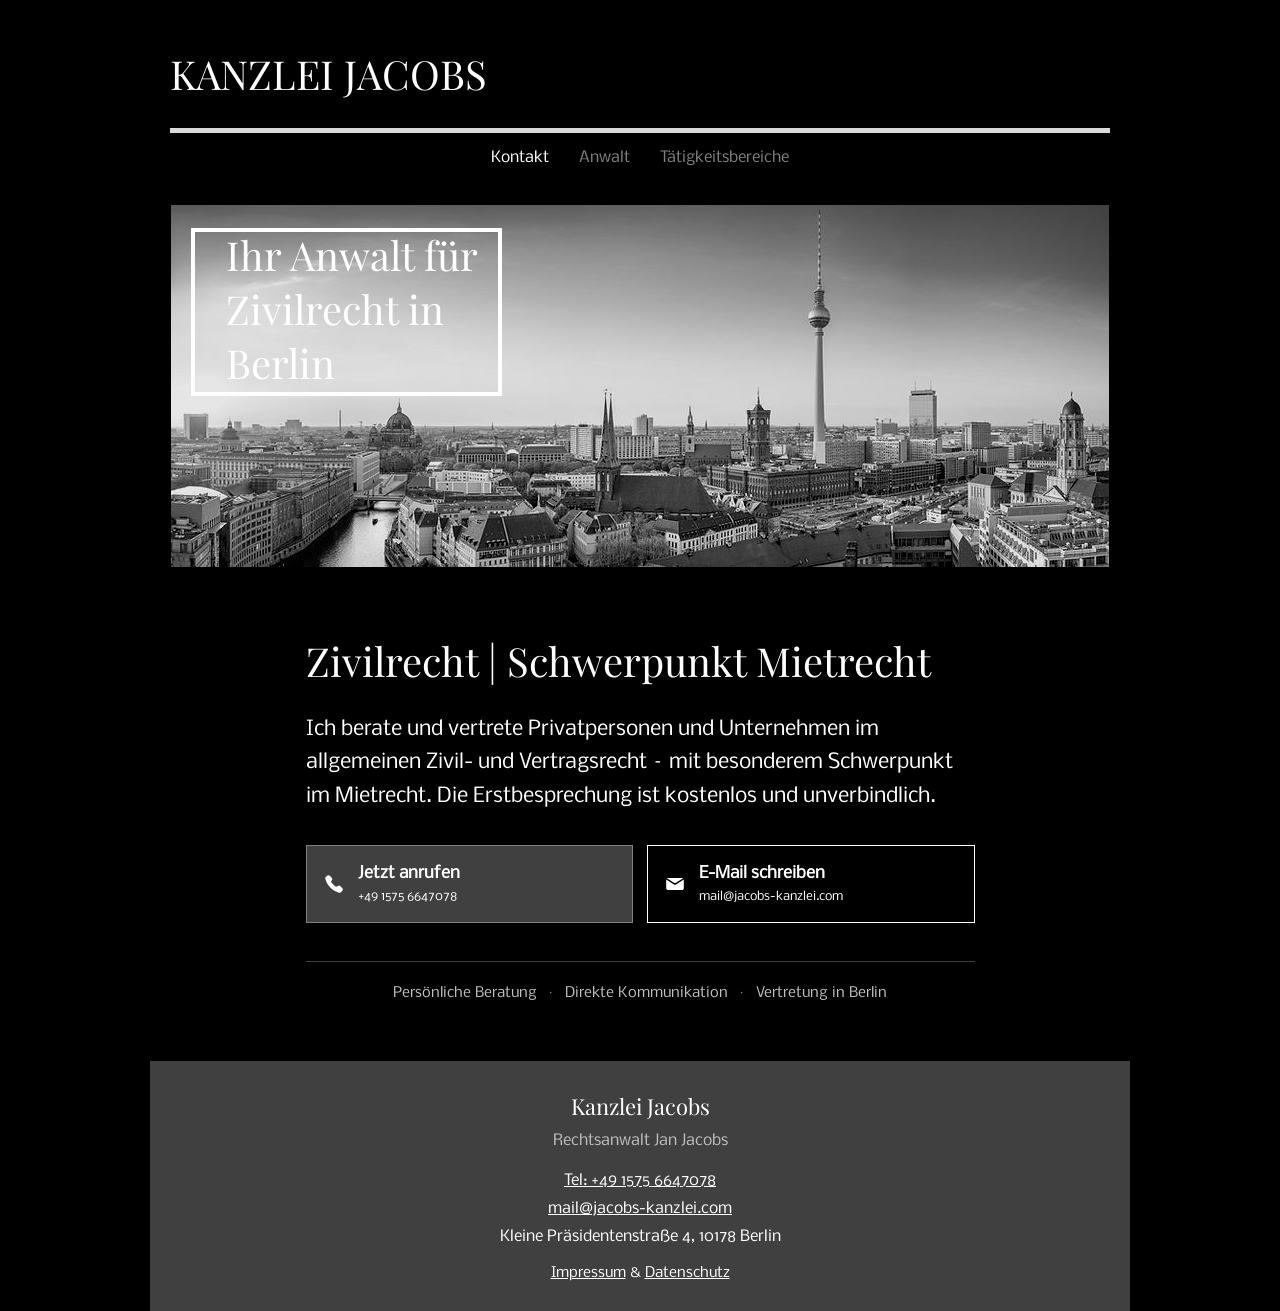
<file: index.html>
<!doctype html>
<html lang="de">
  <head>
    <meta charset="utf-8" />
    <meta name="viewport" content="width=device-width, initial-scale=1" />
    <title>Rechtsanwaltskanzlei Jan Jacobs</title>
    <meta name="description" content="Rechtsanwalt Jan Jacobs in Berlin: Beratung und Vertretung im Zivilrecht, Vertragsrecht und Mietrecht. Persönliche Kontaktaufnahme per Telefon oder E-Mail." />
    <meta name="theme-color" content="#000000" />
    <link rel="canonical" href="https://www.jacobs-kanzlei.com/" />
    <link rel="icon" href="./assets/favicon.svg" type="image/svg+xml" />
    <link rel="stylesheet" href="./styles.css" />
  </head>
  <body>
    <a class="skip-link" href="#inhalt">Zum Inhalt</a>

    <header class="site-header">
      <div class="header-inner">
        <a class="wordmark" href="./">Kanzlei Jacobs</a>
        <hr class="header-rule" />
        <nav class="site-nav" aria-label="Hauptnavigation">
          <a class="is-active" href="./">Kontakt</a>
          <a href="./anwalt/">Anwalt</a>
          <a href="./taetigkeitsbereiche/">Tätigkeitsbereiche</a>
        </nav>
      </div>
    </header>

    <main id="inhalt" class="original-home">
      <section class="original-hero" aria-labelledby="hero-title">
        <img class="original-hero__image" src="./assets/berlin-original.jpg" alt="Rechtsanwalt in Berlin" width="938" height="362" />
        <div class="original-hero__frame" aria-hidden="true"></div>
        <h1 id="hero-title"><span>Ihr Anwalt für</span><span>Zivilrecht in</span><span>Berlin</span></h1>
      </section>

      <section class="original-contact">
        <h2><a href="./taetigkeitsbereiche/">Zivilrecht | Schwerpunkt Mietrecht</a></h2>
        <p class="original-contact__intro">Ich berate und vertrete Privatpersonen und Unternehmen im allgemeinen Zivil- und Vertragsrecht – mit besonderem Schwerpunkt im Mietrecht. Die Erstbesprechung ist kostenlos und unverbindlich.</p>
        <div class="contact-actions">
          <a class="contact-action contact-action--primary" href="tel:+4915756647078">
            <svg viewBox="0 0 200 200" aria-hidden="true"><path d="M174.754 137.015l-16.878-17.024c-7.055-7.116-18.563-7.186-25.705-.156l-.283.278-.803.794c-5.874 5.808-15.363 5.761-21.178-.105L78.719 89.344c-5.798-5.849-5.75-15.271.108-21.061l.001.001.283-.279c7.142-7.03 7.211-18.499.156-25.615L62.404 25.383c-7.061-7.122-18.581-7.185-25.72-.14l-.001-.001-11.238 11.11c-4.496 4.445-6.458 10.916-4.936 17.042 14.422 58.077 66.325 112.081 124.426 126.073 6.239 1.503 12.817-.21 17.377-4.711l12.003-11.848.284-.279c7.14-7.03 7.21-18.498.155-25.614z" /></svg>
            <span><strong>Jetzt anrufen</strong><small>+49 1575 6647078</small></span>
          </a>
          <a class="contact-action" href="mailto:mail@jacobs-kanzlei.com">
            <svg viewBox="0 0 200 200" aria-hidden="true"><path d="M109.336 104.331a17.481 17.481 0 0 1-18.671 0L20.222 59.784H20v78.442c0 9.54 7.784 17.273 17.386 17.273h125.228c9.602 0 17.386-7.733 17.386-17.273V59.784h-.222l-70.442 44.547z" /><path d="M22.578 44.5l.215.125 68.173 43.111a16.917 16.917 0 0 0 18.069 0l68.173-43.111.215-.125H22.578z" /></svg>
            <span><strong>E-Mail schreiben</strong><small>mail@jacobs-kanzlei.com</small></span>
          </a>
        </div>
        <div class="trust-line" aria-label="Grundsätze der Kanzlei">
          <span>Persönliche Beratung</span>
          <span>Direkte Kommunikation</span>
          <span>Vertretung in Berlin</span>
        </div>
      </section>
    </main>

    <footer class="site-footer">
      <div class="footer-inner">
        <h2>Kanzlei Jacobs</h2>
        <p class="footer-role">Rechtsanwalt Jan Jacobs</p>
        <p><a href="tel:+4915756647078">Tel: +49 1575 6647078</a></p>
        <p><a href="mailto:mail@jacobs-kanzlei.com">mail@jacobs-kanzlei.com</a></p>
        <p>Kleine Präsidentenstraße 4, 10178 Berlin</p>
        <p class="footer-legal"><a href="./impressum/">Impressum</a> &amp; <a href="./datenschutz/">Datenschutz</a></p>
      </div>
    </footer>

    <script src="./script.js"></script>
  </body>
</html>
</file>
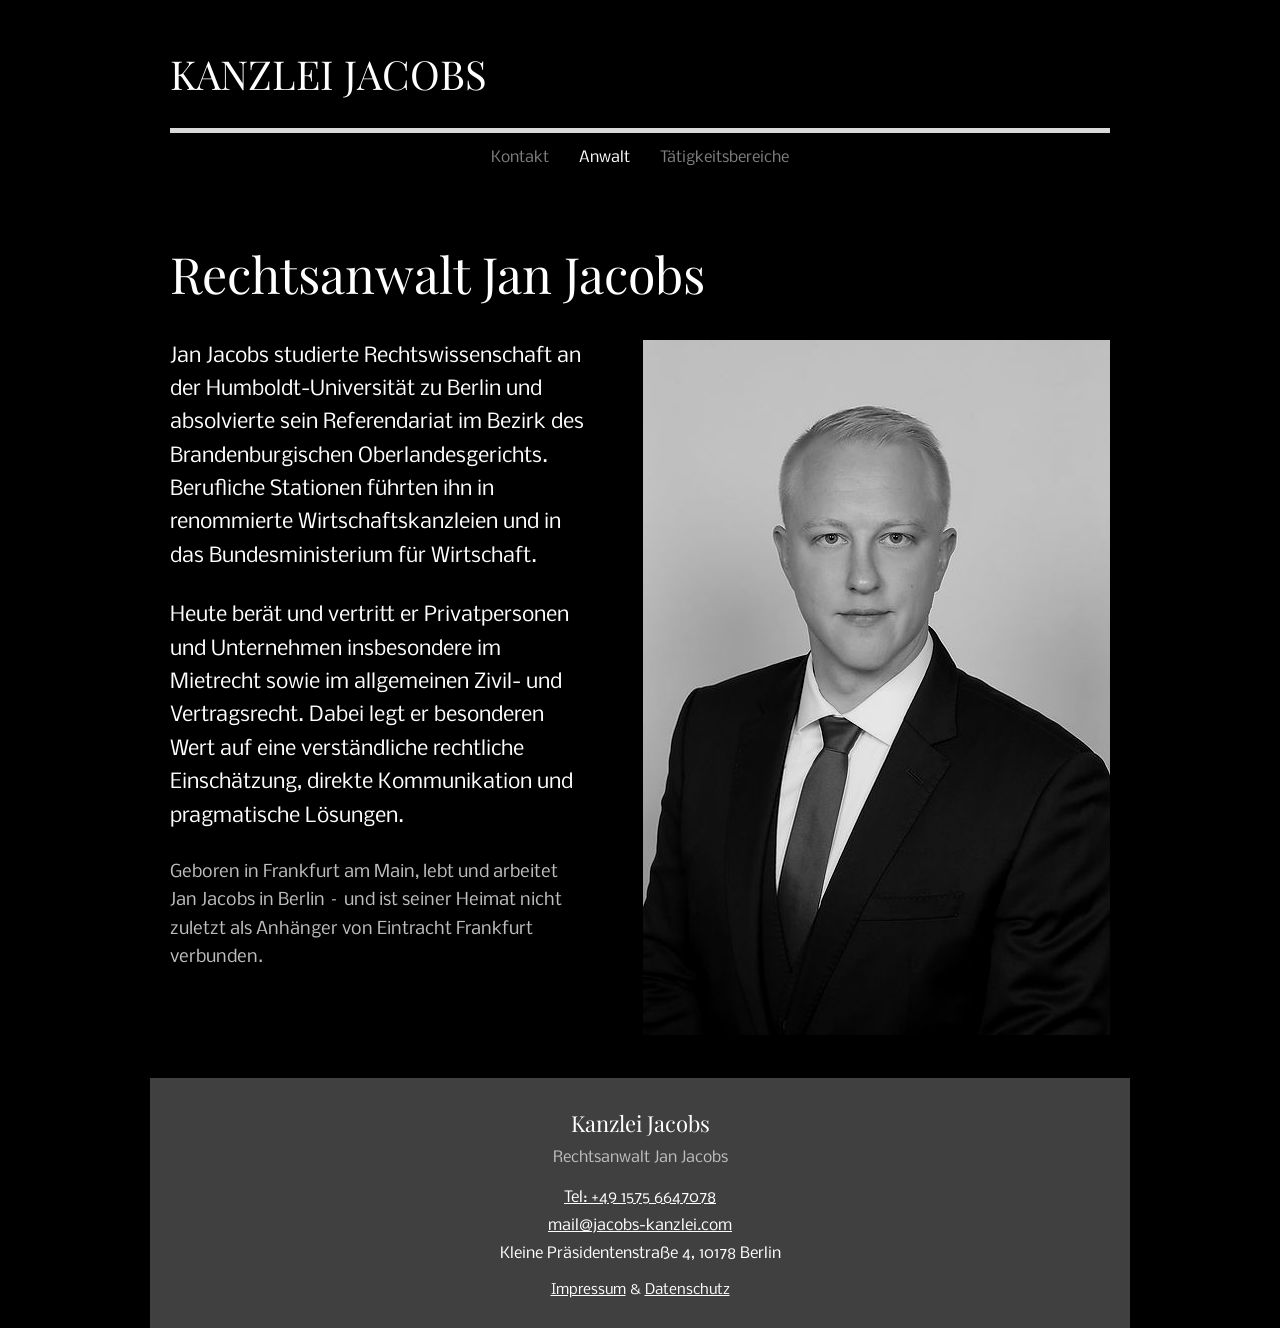
<file: anwalt/index.html>
<!doctype html>
<html lang="de">
  <head>
    <meta charset="utf-8" />
    <meta name="viewport" content="width=device-width, initial-scale=1" />
    <title>Anwalt | Kanzlei Jacobs</title>
    <meta name="description" content="Rechtsanwalt Jan Jacobs in Berlin." />
    <meta name="theme-color" content="#000000" />
    <link rel="canonical" href="https://www.jacobs-kanzlei.com/anwalt/" />
    <link rel="icon" href="../assets/favicon.svg" type="image/svg+xml" />
    <link rel="stylesheet" href="../styles.css" />
  </head>
  <body>
    <a class="skip-link" href="#inhalt">Zum Inhalt</a>
    <header class="site-header">
      <div class="header-inner">
        <a class="wordmark" href="../">Kanzlei Jacobs</a>
        <hr class="header-rule" />
        <nav class="site-nav" aria-label="Hauptnavigation">
          <a href="../">Kontakt</a>
          <a class="is-active" href="./">Anwalt</a>
          <a href="../taetigkeitsbereiche/">Tätigkeitsbereiche</a>
        </nav>
      </div>
    </header>

    <main id="inhalt" class="attorney-page">
      <h1>Rechtsanwalt Jan Jacobs</h1>
      <div class="attorney-page__body">
        <div class="attorney-page__copy">
          <p>Jan Jacobs studierte Rechtswissenschaft an der Humboldt-Universität zu Berlin und absolvierte sein Referendariat im Bezirk des Brandenburgischen Oberlandesgerichts. Berufliche Stationen führten ihn in renommierte Wirtschaftskanzleien und in das Bundesministerium für Wirtschaft.</p>
          <p>Heute berät und vertritt er Privatpersonen und Unternehmen insbesondere im Mietrecht sowie im allgemeinen Zivil- und Vertragsrecht. Dabei legt er besonderen Wert auf eine verständliche rechtliche Einschätzung, direkte Kommunikation und pragmatische Lösungen.</p>
          <p class="attorney-page__personal">Geboren in Frankfurt am Main, lebt und arbeitet Jan Jacobs in Berlin – und ist seiner Heimat nicht zuletzt als Anhänger von Eintracht Frankfurt verbunden.</p>
        </div>
        <img class="attorney-page__photo" src="../assets/anwalt-original.jpg" alt="Rechtsanwalt Jacobs" width="467" height="695" />
      </div>
    </main>

    <footer class="site-footer">
      <div class="footer-inner">
        <h2>Kanzlei Jacobs</h2>
        <p class="footer-role">Rechtsanwalt Jan Jacobs</p>
        <p><a href="tel:+4915756647078">Tel: +49 1575 6647078</a></p>
        <p><a href="mailto:mail@jacobs-kanzlei.com">mail@jacobs-kanzlei.com</a></p>
        <p>Kleine Präsidentenstraße 4, 10178 Berlin</p>
        <p class="footer-legal"><a href="../impressum/">Impressum</a> &amp; <a href="../datenschutz/">Datenschutz</a></p>
      </div>
    </footer>
    <script src="../script.js"></script>
  </body>
</html>
</file>
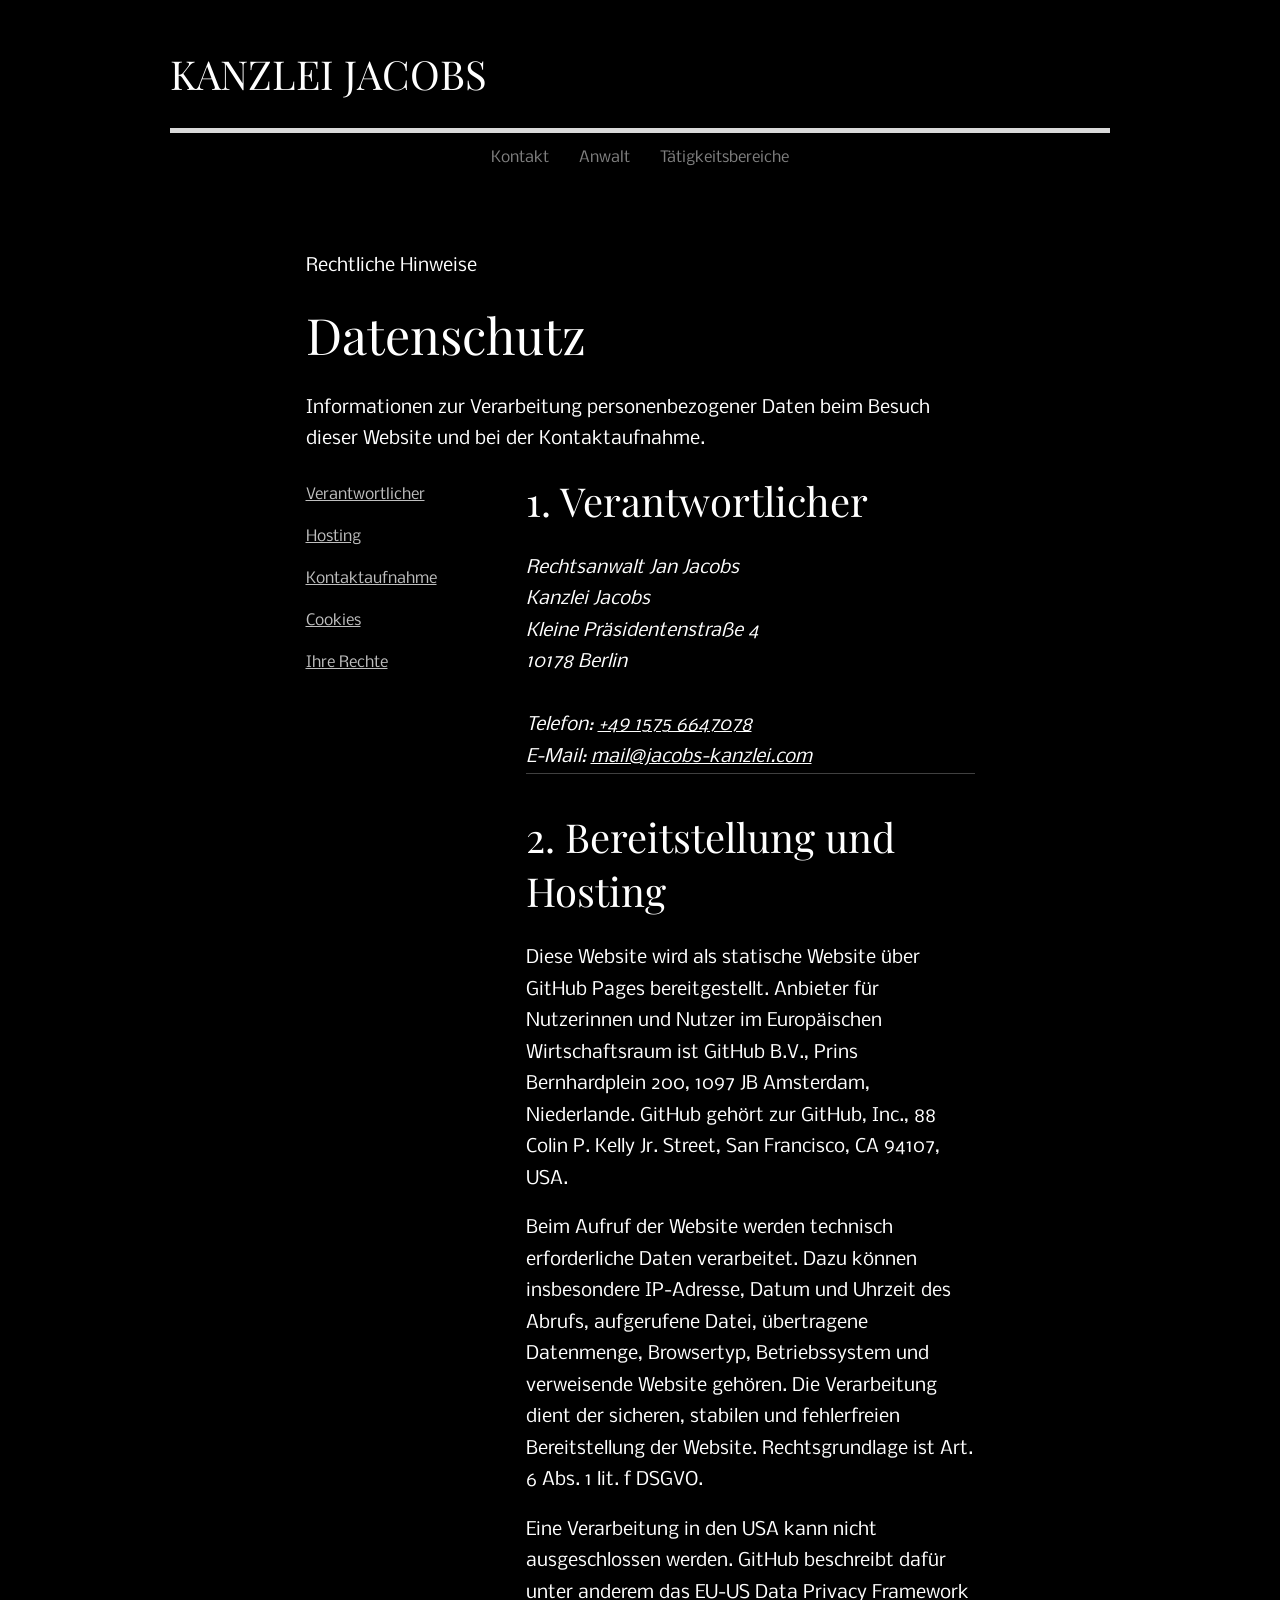
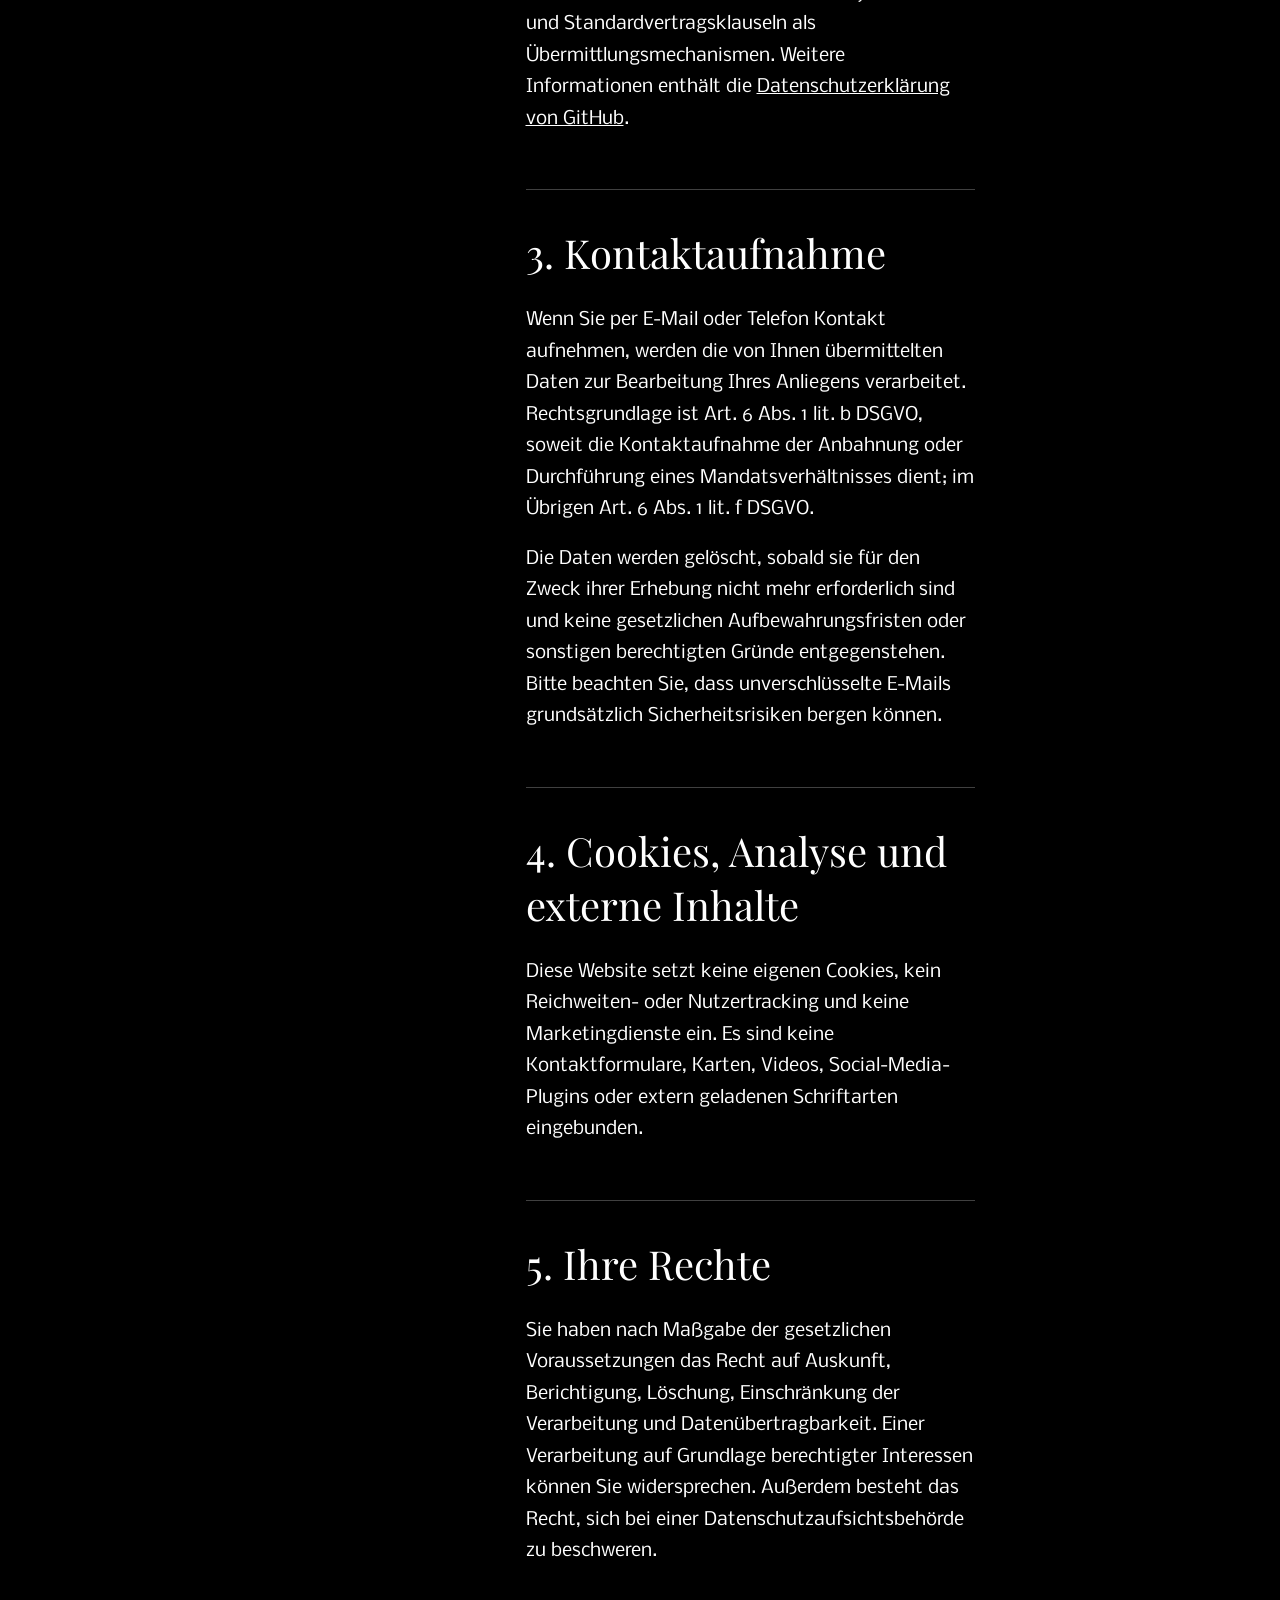
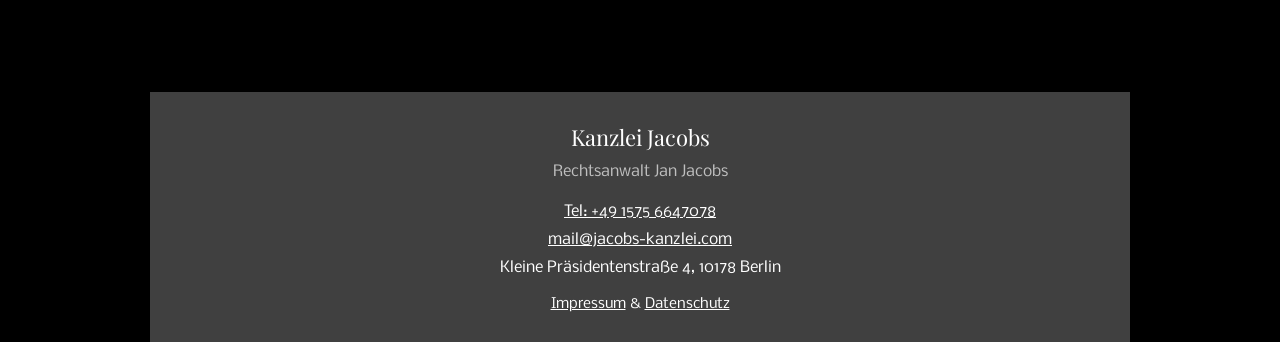
<file: datenschutz/index.html>
<!doctype html>
<html lang="de">
  <head>
    <meta charset="utf-8" />
    <meta name="viewport" content="width=device-width, initial-scale=1" />
    <title>Datenschutz | Kanzlei Jacobs</title>
    <meta name="description" content="Datenschutzerklärung der Kanzlei Jacobs für die Nutzung dieser Website und die Kontaktaufnahme." />
    <meta name="theme-color" content="#000000" />
    <meta name="robots" content="noindex,follow" />
    <link rel="canonical" href="https://www.jacobs-kanzlei.com/datenschutz/" />
    <link rel="icon" href="../assets/favicon.svg" type="image/svg+xml" />
    <link rel="stylesheet" href="../styles.css" />
  </head>
  <body>
    <a class="skip-link" href="#inhalt">Zum Inhalt</a>
    <header class="site-header"><div class="header-inner"><a class="wordmark" href="../">Kanzlei Jacobs</a><hr class="header-rule" /><nav class="site-nav" aria-label="Hauptnavigation"><a href="../">Kontakt</a><a href="../anwalt/">Anwalt</a><a href="../taetigkeitsbereiche/">Tätigkeitsbereiche</a></nav></div></header>
    <main id="inhalt" class="legal-page">
      <header class="legal-page__head"><p class="section-kicker">Rechtliche Hinweise</p><h1>Datenschutz</h1><p>Informationen zur Verarbeitung personenbezogener Daten beim Besuch dieser Website und bei der Kontaktaufnahme.</p></header>
      <div class="legal-layout">
        <nav class="legal-index" aria-label="Inhalt der Datenschutzerklärung"><a href="#verantwortlicher">Verantwortlicher</a><a href="#hosting">Hosting</a><a href="#kontakt">Kontaktaufnahme</a><a href="#cookies">Cookies</a><a href="#rechte">Ihre Rechte</a></nav>
        <div class="legal-content">
          <section id="verantwortlicher"><h2>1. Verantwortlicher</h2><address>Rechtsanwalt Jan Jacobs<br />Kanzlei Jacobs<br />Kleine Präsidentenstraße 4<br />10178 Berlin<br /><br />Telefon: <a href="tel:+4915756647078">+49 1575 6647078</a><br />E-Mail: <a href="mailto:mail@jacobs-kanzlei.com">mail@jacobs-kanzlei.com</a></address></section>
          <section id="hosting"><h2>2. Bereitstellung und Hosting</h2><p>Diese Website wird als statische Website über GitHub Pages bereitgestellt. Anbieter für Nutzerinnen und Nutzer im Europäischen Wirtschaftsraum ist GitHub B.V., Prins Bernhardplein 200, 1097 JB Amsterdam, Niederlande. GitHub gehört zur GitHub, Inc., 88 Colin P. Kelly Jr. Street, San Francisco, CA 94107, USA.</p><p>Beim Aufruf der Website werden technisch erforderliche Daten verarbeitet. Dazu können insbesondere IP-Adresse, Datum und Uhrzeit des Abrufs, aufgerufene Datei, übertragene Datenmenge, Browsertyp, Betriebssystem und verweisende Website gehören. Die Verarbeitung dient der sicheren, stabilen und fehlerfreien Bereitstellung der Website. Rechtsgrundlage ist Art. 6 Abs. 1 lit. f DSGVO.</p><p>Eine Verarbeitung in den USA kann nicht ausgeschlossen werden. GitHub beschreibt dafür unter anderem das EU-US Data Privacy Framework und Standardvertragsklauseln als Übermittlungsmechanismen. Weitere Informationen enthält die <a href="https://docs.github.com/de/site-policy/privacy-policies/github-general-privacy-statement">Datenschutzerklärung von GitHub</a>.</p></section>
          <section id="kontakt"><h2>3. Kontaktaufnahme</h2><p>Wenn Sie per E-Mail oder Telefon Kontakt aufnehmen, werden die von Ihnen übermittelten Daten zur Bearbeitung Ihres Anliegens verarbeitet. Rechtsgrundlage ist Art. 6 Abs. 1 lit. b DSGVO, soweit die Kontaktaufnahme der Anbahnung oder Durchführung eines Mandatsverhältnisses dient; im Übrigen Art. 6 Abs. 1 lit. f DSGVO.</p><p>Die Daten werden gelöscht, sobald sie für den Zweck ihrer Erhebung nicht mehr erforderlich sind und keine gesetzlichen Aufbewahrungsfristen oder sonstigen berechtigten Gründe entgegenstehen. Bitte beachten Sie, dass unverschlüsselte E-Mails grundsätzlich Sicherheitsrisiken bergen können.</p></section>
          <section id="cookies"><h2>4. Cookies, Analyse und externe Inhalte</h2><p>Diese Website setzt keine eigenen Cookies, kein Reichweiten- oder Nutzertracking und keine Marketingdienste ein. Es sind keine Kontaktformulare, Karten, Videos, Social-Media-Plugins oder extern geladenen Schriftarten eingebunden.</p></section>
          <section id="rechte"><h2>5. Ihre Rechte</h2><p>Sie haben nach Maßgabe der gesetzlichen Voraussetzungen das Recht auf Auskunft, Berichtigung, Löschung, Einschränkung der Verarbeitung und Datenübertragbarkeit. Einer Verarbeitung auf Grundlage berechtigter Interessen können Sie widersprechen. Außerdem besteht das Recht, sich bei einer Datenschutzaufsichtsbehörde zu beschweren.</p></section>
        </div>
      </div>
    </main>
    <footer class="site-footer"><div class="footer-inner"><h2>Kanzlei Jacobs</h2><p class="footer-role">Rechtsanwalt Jan Jacobs</p><p><a href="tel:+4915756647078">Tel: +49 1575 6647078</a></p><p><a href="mailto:mail@jacobs-kanzlei.com">mail@jacobs-kanzlei.com</a></p><p>Kleine Präsidentenstraße 4, 10178 Berlin</p><p class="footer-legal"><a href="../impressum/">Impressum</a> &amp; <a href="./">Datenschutz</a></p></div></footer>
    <script src="../script.js"></script>
  </body>
</html>
</file>
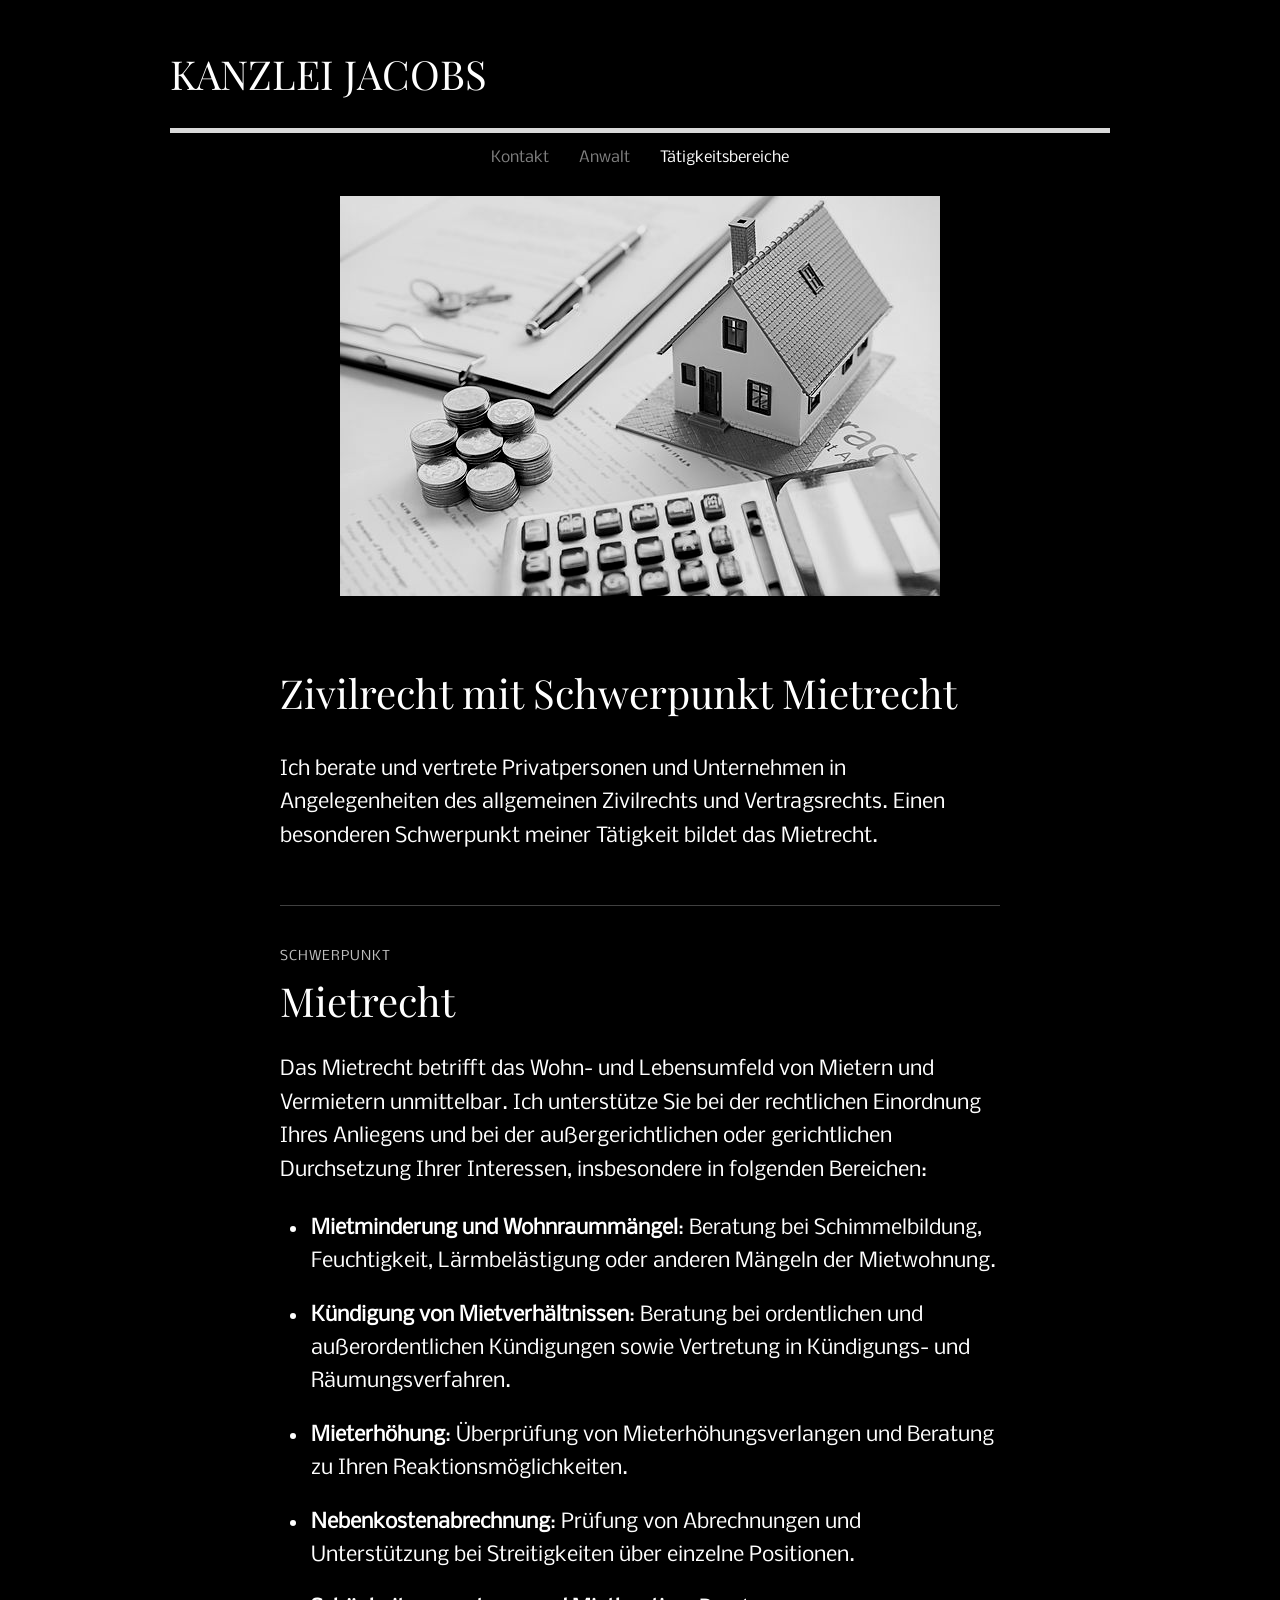
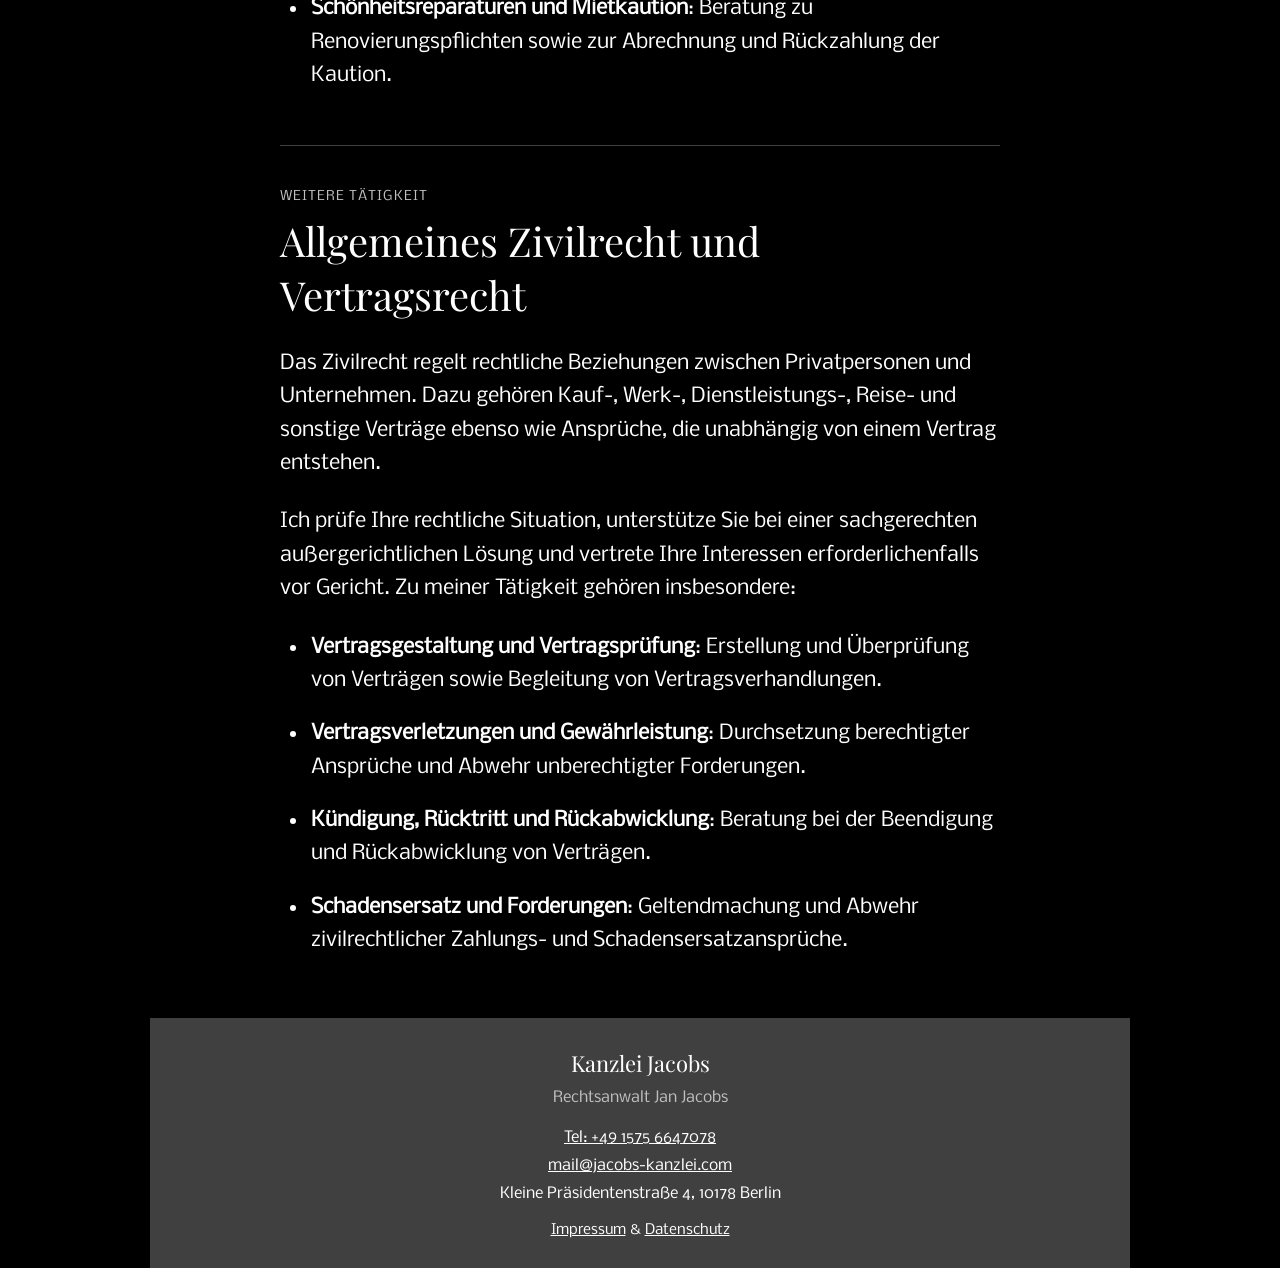
<file: gesellschaftsrecht/index.html>
<!doctype html><html lang="de"><head><meta charset="utf-8" /><meta name="robots" content="noindex" /><meta http-equiv="refresh" content="0; url=../taetigkeitsbereiche/" /><link rel="canonical" href="https://www.jacobs-kanzlei.com/taetigkeitsbereiche/" /><title>Weiterleitung | Kanzlei Jacobs</title></head><body><p><a href="../taetigkeitsbereiche/">Zu den Tätigkeitsbereichen</a></p><script>location.replace("../taetigkeitsbereiche/" + location.search + location.hash);</script></body></html>
</file>
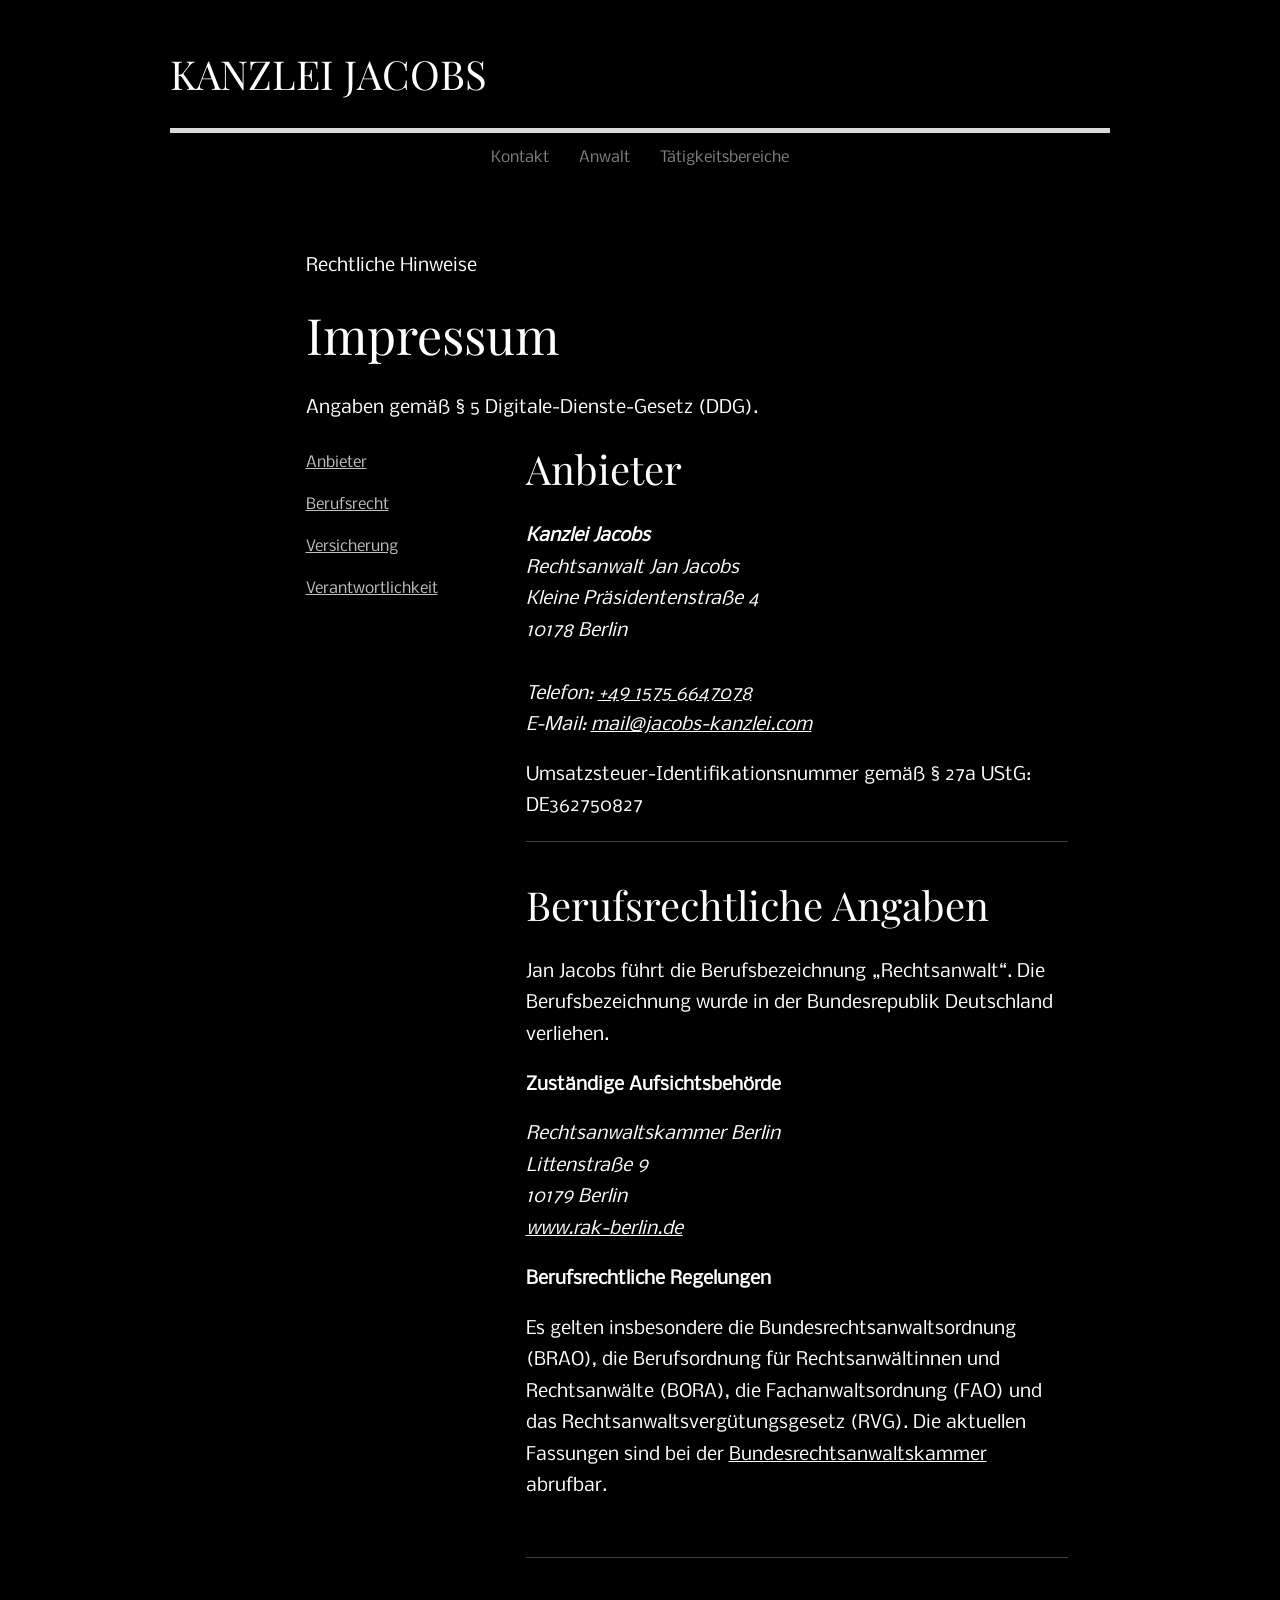
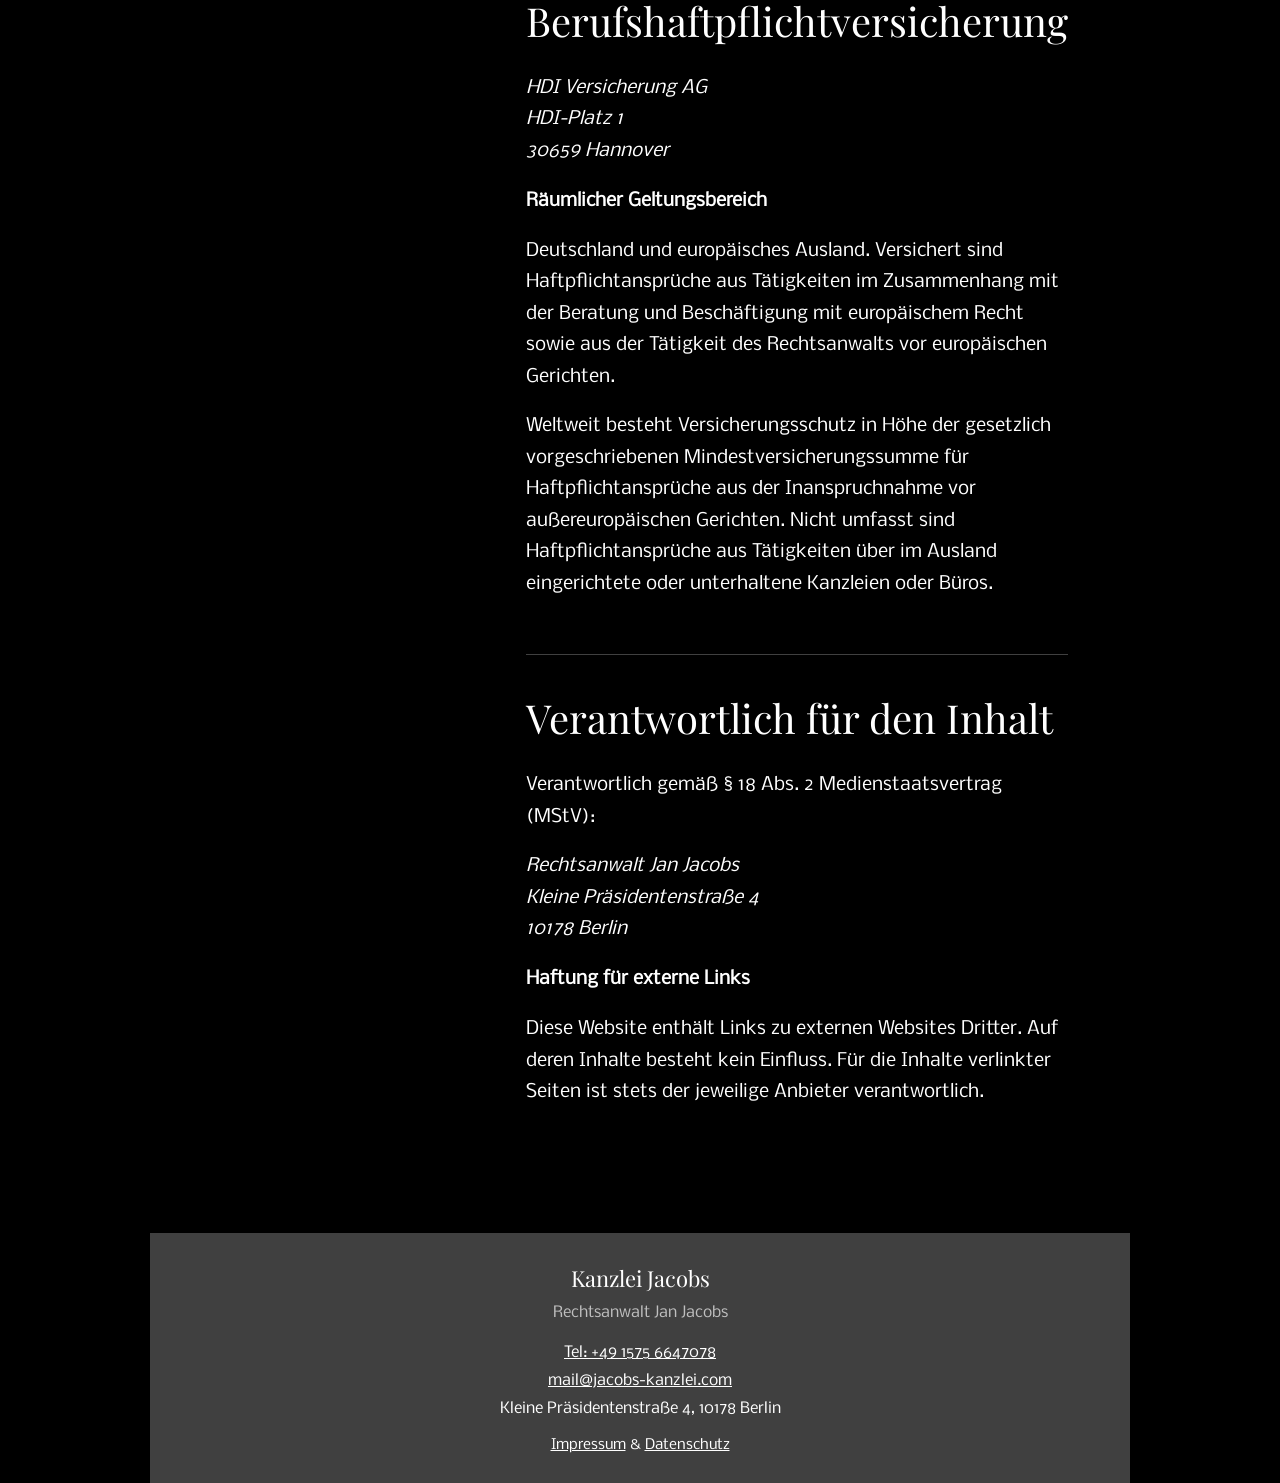
<file: impressum/index.html>
<!doctype html>
<html lang="de">
  <head>
    <meta charset="utf-8" />
    <meta name="viewport" content="width=device-width, initial-scale=1" />
    <title>Impressum | Kanzlei Jacobs</title>
    <meta name="description" content="Impressum und berufsrechtliche Angaben der Kanzlei Jacobs in Berlin." />
    <meta name="theme-color" content="#000000" />
    <meta name="robots" content="noindex,follow" />
    <link rel="canonical" href="https://www.jacobs-kanzlei.com/impressum/" />
    <link rel="icon" href="../assets/favicon.svg" type="image/svg+xml" />
    <link rel="stylesheet" href="../styles.css" />
  </head>
  <body>
    <a class="skip-link" href="#inhalt">Zum Inhalt</a>
    <header class="site-header"><div class="header-inner"><a class="wordmark" href="../">Kanzlei Jacobs</a><hr class="header-rule" /><nav class="site-nav" aria-label="Hauptnavigation"><a href="../">Kontakt</a><a href="../anwalt/">Anwalt</a><a href="../taetigkeitsbereiche/">Tätigkeitsbereiche</a></nav></div></header>
    <main id="inhalt" class="legal-page">
      <header class="legal-page__head"><p class="section-kicker">Rechtliche Hinweise</p><h1>Impressum</h1><p>Angaben gemäß § 5 Digitale-Dienste-Gesetz (DDG).</p></header>
      <div class="legal-layout">
        <nav class="legal-index" aria-label="Inhalt des Impressums"><a href="#anbieter">Anbieter</a><a href="#berufsrecht">Berufsrecht</a><a href="#versicherung">Versicherung</a><a href="#inhaltlich-verantwortlich">Verantwortlichkeit</a></nav>
        <div class="legal-content">
          <section id="anbieter"><h2>Anbieter</h2><address><strong>Kanzlei Jacobs</strong><br />Rechtsanwalt Jan Jacobs<br />Kleine Präsidentenstraße 4<br />10178 Berlin<br /><br />Telefon: <a href="tel:+4915756647078">+49 1575 6647078</a><br />E-Mail: <a href="mailto:mail@jacobs-kanzlei.com">mail@jacobs-kanzlei.com</a></address><p>Umsatzsteuer-Identifikationsnummer gemäß § 27a UStG:<br />DE362750827</p></section>
          <section id="berufsrecht"><h2>Berufsrechtliche Angaben</h2><p>Jan Jacobs führt die Berufsbezeichnung „Rechtsanwalt“. Die Berufsbezeichnung wurde in der Bundesrepublik Deutschland verliehen.</p><h3>Zuständige Aufsichtsbehörde</h3><address>Rechtsanwaltskammer Berlin<br />Littenstraße 9<br />10179 Berlin<br /><a href="https://www.rak-berlin.de/">www.rak-berlin.de</a></address><h3>Berufsrechtliche Regelungen</h3><p>Es gelten insbesondere die Bundesrechtsanwaltsordnung (BRAO), die Berufsordnung für Rechtsanwältinnen und Rechtsanwälte (BORA), die Fachanwaltsordnung (FAO) und das Rechtsanwaltsvergütungsgesetz (RVG). Die aktuellen Fassungen sind bei der <a href="https://www.brak.de/anwaltschaft/berufsrecht/allgemeine-informationen/">Bundesrechtsanwaltskammer</a> abrufbar.</p></section>
          <section id="versicherung"><h2>Berufshaftpflichtversicherung</h2><address>HDI Versicherung AG<br />HDI-Platz 1<br />30659 Hannover</address><h3>Räumlicher Geltungsbereich</h3><p>Deutschland und europäisches Ausland. Versichert sind Haftpflichtansprüche aus Tätigkeiten im Zusammenhang mit der Beratung und Beschäftigung mit europäischem Recht sowie aus der Tätigkeit des Rechtsanwalts vor europäischen Gerichten.</p><p>Weltweit besteht Versicherungsschutz in Höhe der gesetzlich vorgeschriebenen Mindestversicherungssumme für Haftpflichtansprüche aus der Inanspruchnahme vor außereuropäischen Gerichten. Nicht umfasst sind Haftpflichtansprüche aus Tätigkeiten über im Ausland eingerichtete oder unterhaltene Kanzleien oder Büros.</p></section>
          <section id="inhaltlich-verantwortlich"><h2>Verantwortlich für den Inhalt</h2><p>Verantwortlich gemäß § 18 Abs. 2 Medienstaatsvertrag (MStV):</p><address>Rechtsanwalt Jan Jacobs<br />Kleine Präsidentenstraße 4<br />10178 Berlin</address><h3>Haftung für externe Links</h3><p>Diese Website enthält Links zu externen Websites Dritter. Auf deren Inhalte besteht kein Einfluss. Für die Inhalte verlinkter Seiten ist stets der jeweilige Anbieter verantwortlich.</p></section>
        </div>
      </div>
    </main>
    <footer class="site-footer"><div class="footer-inner"><h2>Kanzlei Jacobs</h2><p class="footer-role">Rechtsanwalt Jan Jacobs</p><p><a href="tel:+4915756647078">Tel: +49 1575 6647078</a></p><p><a href="mailto:mail@jacobs-kanzlei.com">mail@jacobs-kanzlei.com</a></p><p>Kleine Präsidentenstraße 4, 10178 Berlin</p><p class="footer-legal"><a href="./">Impressum</a> &amp; <a href="../datenschutz/">Datenschutz</a></p></div></footer>
    <script src="../script.js"></script>
  </body>
</html>
</file>
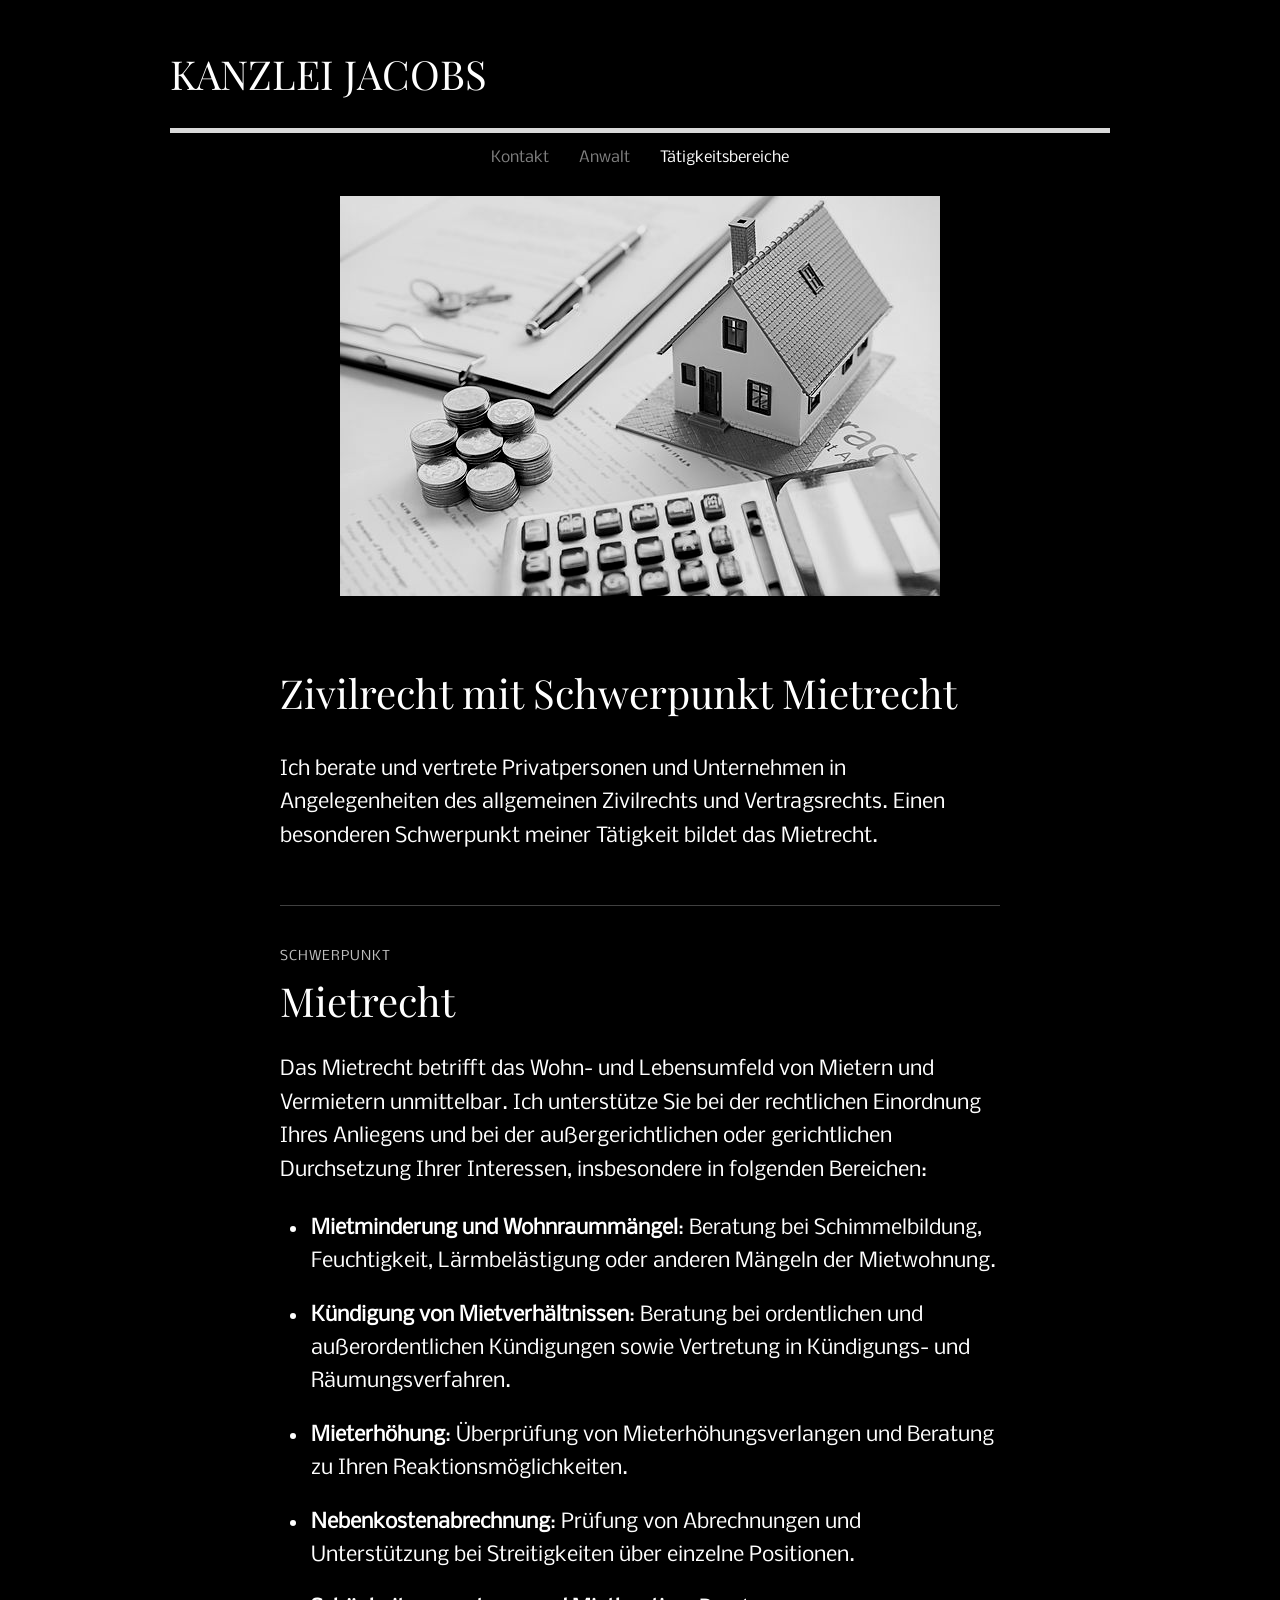
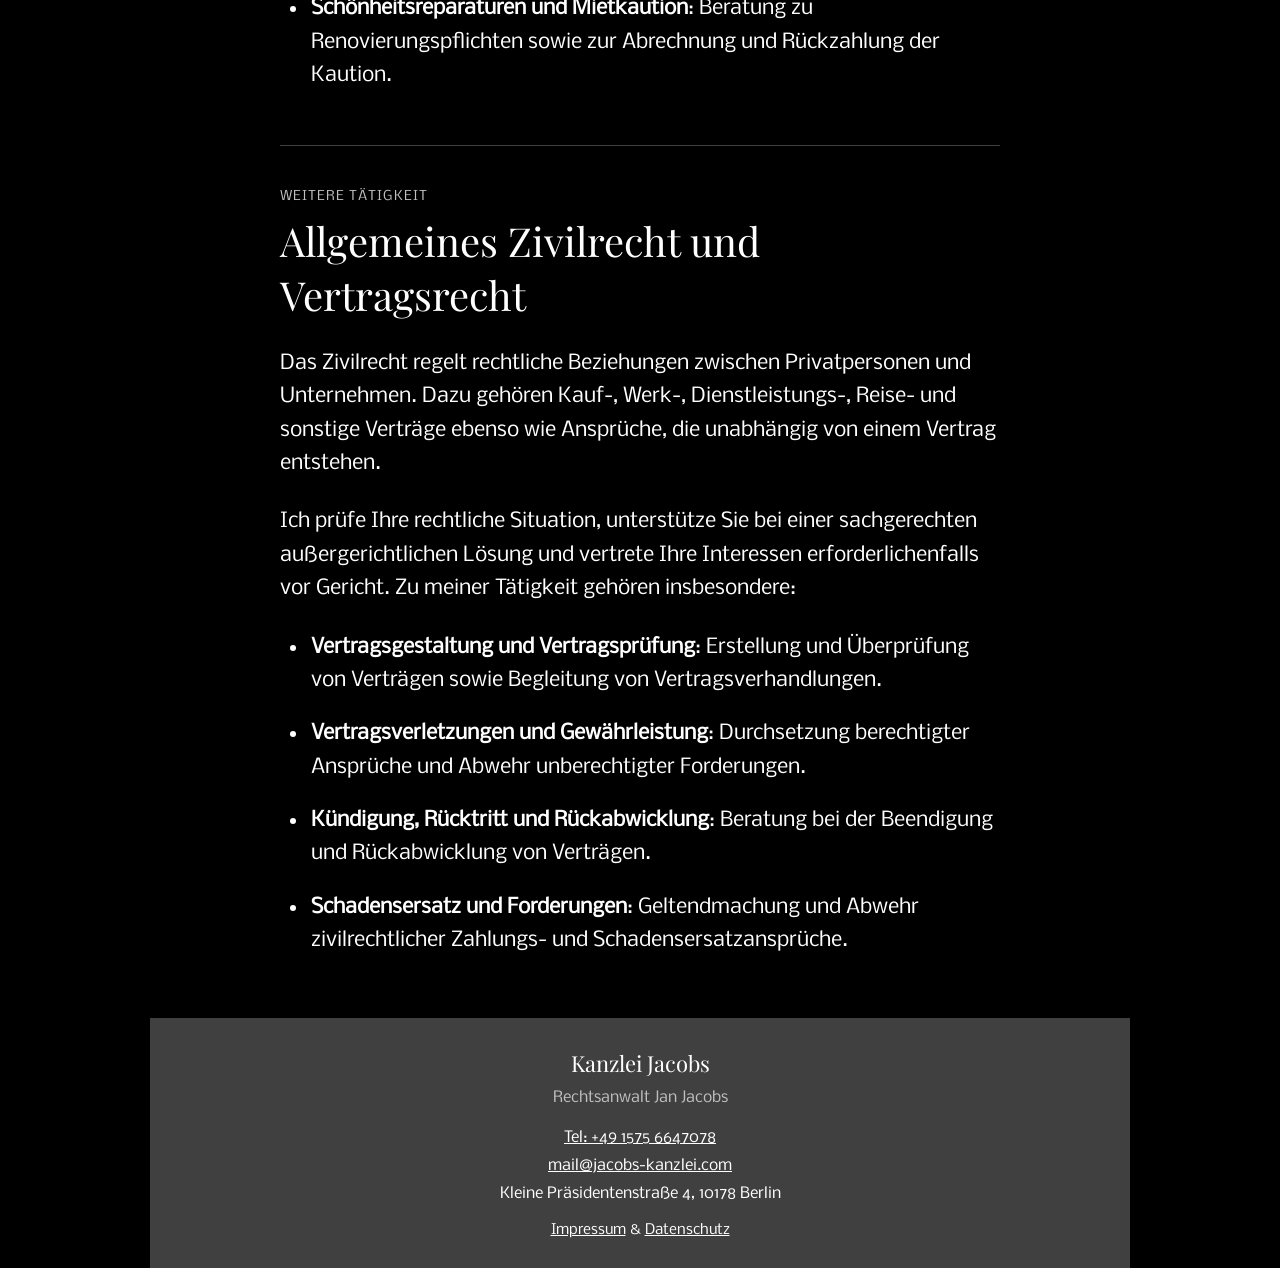
<file: taetigkeitsbereiche/index.html>
<!doctype html>
<html lang="de">
  <head>
    <meta charset="utf-8" />
    <meta name="viewport" content="width=device-width, initial-scale=1" />
    <title>Zivilrecht und Mietrecht | Kanzlei Jacobs</title>
    <meta name="description" content="Beratung und Vertretung im allgemeinen Zivilrecht und Vertragsrecht mit besonderem Schwerpunkt im Mietrecht." />
    <meta name="theme-color" content="#000000" />
    <link rel="canonical" href="https://www.jacobs-kanzlei.com/taetigkeitsbereiche/" />
    <link rel="icon" href="../assets/favicon.svg" type="image/svg+xml" />
    <link rel="stylesheet" href="../styles.css" />
  </head>
  <body>
    <a class="skip-link" href="#inhalt">Zum Inhalt</a>
    <header class="site-header">
      <div class="header-inner">
        <a class="wordmark" href="../">Kanzlei Jacobs</a>
        <hr class="header-rule" />
        <nav class="site-nav" aria-label="Hauptnavigation">
          <a href="../">Kontakt</a>
          <a href="../anwalt/">Anwalt</a>
          <a class="is-active" href="./">Tätigkeitsbereiche</a>
        </nav>
      </div>
    </header>

    <main id="inhalt" class="original-practice-page merged-practice-page">
      <img class="original-practice-page__image" src="../assets/mietrecht.jpg" alt="Mietrecht und Zivilrecht in Berlin" width="600" height="400" />
      <article class="original-practice-page__copy">
        <h1>Zivilrecht mit Schwerpunkt Mietrecht</h1>
        <p>Ich berate und vertrete Privatpersonen und Unternehmen in Angelegenheiten des allgemeinen Zivilrechts und Vertragsrechts. Einen besonderen Schwerpunkt meiner Tätigkeit bildet das Mietrecht.</p>

        <section class="merged-practice-section">
          <p class="merged-practice-section__label">Schwerpunkt</p>
          <h2>Mietrecht</h2>
          <p>Das Mietrecht betrifft das Wohn- und Lebensumfeld von Mietern und Vermietern unmittelbar. Ich unterstütze Sie bei der rechtlichen Einordnung Ihres Anliegens und bei der außergerichtlichen oder gerichtlichen Durchsetzung Ihrer Interessen, insbesondere in folgenden Bereichen:</p>
          <ul>
            <li><p><strong>Mietminderung und Wohnraummängel</strong>: Beratung bei Schimmelbildung, Feuchtigkeit, Lärmbelästigung oder anderen Mängeln der Mietwohnung.</p></li>
            <li><p><strong>Kündigung von Mietverhältnissen</strong>: Beratung bei ordentlichen und außerordentlichen Kündigungen sowie Vertretung in Kündigungs- und Räumungsverfahren.</p></li>
            <li><p><strong>Mieterhöhung</strong>: Überprüfung von Mieterhöhungsverlangen und Beratung zu Ihren Reaktionsmöglichkeiten.</p></li>
            <li><p><strong>Nebenkostenabrechnung</strong>: Prüfung von Abrechnungen und Unterstützung bei Streitigkeiten über einzelne Positionen.</p></li>
            <li><p><strong>Schönheitsreparaturen und Mietkaution</strong>: Beratung zu Renovierungspflichten sowie zur Abrechnung und Rückzahlung der Kaution.</p></li>
          </ul>
        </section>

        <section class="merged-practice-section">
          <p class="merged-practice-section__label">Weitere Tätigkeit</p>
          <h2>Allgemeines Zivilrecht und Vertragsrecht</h2>
          <p>Das Zivilrecht regelt rechtliche Beziehungen zwischen Privatpersonen und Unternehmen. Dazu gehören Kauf-, Werk-, Dienstleistungs-, Reise- und sonstige Verträge ebenso wie Ansprüche, die unabhängig von einem Vertrag entstehen.</p>
          <p>Ich prüfe Ihre rechtliche Situation, unterstütze Sie bei einer sachgerechten außergerichtlichen Lösung und vertrete Ihre Interessen erforderlichenfalls vor Gericht. Zu meiner Tätigkeit gehören insbesondere:</p>
          <ul>
            <li><p><strong>Vertragsgestaltung und Vertragsprüfung</strong>: Erstellung und Überprüfung von Verträgen sowie Begleitung von Vertragsverhandlungen.</p></li>
            <li><p><strong>Vertragsverletzungen und Gewährleistung</strong>: Durchsetzung berechtigter Ansprüche und Abwehr unberechtigter Forderungen.</p></li>
            <li><p><strong>Kündigung, Rücktritt und Rückabwicklung</strong>: Beratung bei der Beendigung und Rückabwicklung von Verträgen.</p></li>
            <li><p><strong>Schadensersatz und Forderungen</strong>: Geltendmachung und Abwehr zivilrechtlicher Zahlungs- und Schadensersatzansprüche.</p></li>
          </ul>
        </section>
      </article>
    </main>

    <footer class="site-footer">
      <div class="footer-inner">
        <h2>Kanzlei Jacobs</h2>
        <p class="footer-role">Rechtsanwalt Jan Jacobs</p>
        <p><a href="tel:+4915756647078">Tel: +49 1575 6647078</a></p>
        <p><a href="mailto:mail@jacobs-kanzlei.com">mail@jacobs-kanzlei.com</a></p>
        <p>Kleine Präsidentenstraße 4, 10178 Berlin</p>
        <p class="footer-legal"><a href="../impressum/">Impressum</a> &amp; <a href="../datenschutz/">Datenschutz</a></p>
      </div>
    </footer>
    <script src="../script.js"></script>
  </body>
</html>
</file>
<file: styles.css>
@font-face {
  font-family: "Playfair Display";
  src: url("./assets/fonts/playfair-display-regular.woff2") format("woff2");
  font-style: normal;
  font-weight: 400;
  font-display: swap;
}

@font-face {
  font-family: "Nobile";
  src: url("./assets/fonts/nobile-regular.woff2") format("woff2");
  font-style: normal;
  font-weight: 400;
  font-display: swap;
}

:root {
  --black: #000;
  --dark-gray: #404040;
  --gray: #808080;
  --light-gray: #bfbfbf;
  --white: #fff;
  --site-width: 980px;
  --playfair: "Playfair Display", Georgia, "Times New Roman", serif;
  --nobile: "Nobile", Arial, Helvetica, sans-serif;
}

* {
  box-sizing: border-box;
}

html {
  scroll-behavior: smooth;
}

body {
  min-width: 320px;
  margin: 0;
  overflow-x: hidden;
  background: var(--black);
  color: var(--white);
  font-family: var(--nobile);
  font-size: 15px;
  line-height: 1.875;
  -webkit-font-smoothing: antialiased;
}

a {
  color: inherit;
}

img,
svg {
  display: block;
}

.sr-only {
  position: absolute;
  width: 1px;
  height: 1px;
  padding: 0;
  margin: -1px;
  overflow: hidden;
  clip: rect(0, 0, 0, 0);
  white-space: nowrap;
  border: 0;
}

.skip-link {
  position: fixed;
  z-index: 100;
  top: 8px;
  left: 8px;
  padding: 7px 12px;
  background: var(--white);
  color: var(--black);
  transform: translateY(-160%);
}

.skip-link:focus {
  transform: none;
}

.site-shell {
  width: min(var(--site-width), 100%);
  margin: 0 auto;
}

.site-header {
  background: var(--black);
}

.header-inner {
  width: var(--site-width);
  max-width: 100%;
  margin: 0 auto;
  display: grid;
  grid-template-columns: 100%;
}

.wordmark {
  width: fit-content;
  margin: 47px 0 27px 20px;
  color: var(--white);
  font-family: var(--playfair);
  font-size: 40px;
  font-weight: 400;
  line-height: 1.35;
  text-decoration: none;
  text-transform: uppercase;
}

.header-rule {
  width: 940px;
  max-width: calc(100% - 40px);
  height: 5px;
  margin: 0 20px 10px;
  border: 0;
  background: rgba(255, 255, 255, 0.85);
}

.site-nav {
  position: relative;
  width: 940px;
  max-width: calc(100% - 40px);
  height: 30px;
  margin: 0 20px 15px;
  display: flex;
  align-items: stretch;
  justify-content: center;
  font-family: var(--nobile);
  font-size: 15px;
  line-height: 30px;
}

.site-nav > a {
  height: 30px;
  padding: 0 15px;
  border: 0;
  background: transparent;
  color: var(--gray);
  font: inherit;
  line-height: 30px;
  text-decoration: none;
  cursor: pointer;
}

.site-nav > a:hover,
.site-nav > a:focus-visible {
  color: var(--light-gray);
}

.site-nav > a.is-active {
  color: var(--white);
}

.menu-button {
  display: none;
}

.original-home {
  min-width: 0;
  background: var(--black);
}

.original-hero {
  position: relative;
  width: 938px;
  max-width: calc(100% - 42px);
  height: auto;
  aspect-ratio: 938 / 362;
  margin: 17px auto 67px;
  container-type: inline-size;
}

.original-hero__image {
  width: 100%;
  height: 100%;
  object-fit: cover;
  filter: grayscale(1) contrast(1.1) brightness(0.9);
}

.original-hero__frame {
  position: absolute;
  top: 6.354%;
  left: 2.132%;
  width: 33.156%;
  min-height: 46.409%;
  border: clamp(2px, 0.533cqw, 5px) solid var(--white);
  pointer-events: none;
}

.original-hero h1 {
  position: absolute;
  z-index: 1;
  top: 6.354%;
  left: 5.864%;
  width: 28.8%;
  margin: 0;
  color: var(--white);
  font-family: var(--playfair);
  font-size: clamp(10px, 4.264cqw, 40px);
  font-weight: 400;
  line-height: 1.35;
}

.original-hero h1 span {
  display: block;
  white-space: nowrap;
}

.original-contact {
  width: 669px;
  max-width: calc(100% - 42px);
  margin: 0 auto 51px;
}

.original-contact h2 {
  margin: 0 0 25px;
  color: var(--white);
  font-family: var(--playfair);
  font-size: 40px;
  font-weight: 400;
  line-height: 1.35;
}

.original-contact h2 a {
  text-decoration: none;
}

.original-contact__intro {
  margin: 0 0 32px;
  color: var(--white);
  font-family: var(--nobile);
  font-size: 20px;
  line-height: 1.67;
  text-align: left;
}

.contact-actions {
  display: grid;
  grid-template-columns: repeat(2, minmax(0, 1fr));
  gap: 14px;
}

.contact-action {
  min-height: 78px;
  padding: 13px 16px;
  border: 1px solid var(--white);
  display: grid;
  grid-template-columns: 22px minmax(0, 1fr);
  gap: 13px;
  align-items: center;
  color: var(--white);
  text-decoration: none;
  transition: background-color 160ms ease, border-color 160ms ease, color 160ms ease;
}

.contact-action:hover,
.contact-action:focus-visible {
  background: var(--dark-gray);
  border-color: var(--light-gray);
  color: var(--white);
}

.contact-action--primary {
  background: var(--dark-gray);
  border-color: var(--gray);
  color: var(--white);
}

.contact-action--primary:hover,
.contact-action--primary:focus-visible {
  background: #555;
  border-color: var(--white);
}

.contact-action svg {
  width: 22px;
  height: 22px;
  fill: currentColor;
}

.contact-action strong,
.contact-action small {
  display: block;
  overflow-wrap: anywhere;
}

.contact-action strong {
  font-size: 16px;
  line-height: 1.35;
}

.contact-action small {
  margin-top: 3px;
  font-size: 12px;
  line-height: 1.45;
}

.trust-line {
  margin-top: 38px;
  padding-top: 20px;
  border-top: 1px solid var(--dark-gray);
  display: flex;
  justify-content: center;
  flex-wrap: wrap;
  color: var(--light-gray);
  font-size: 14px;
  line-height: 1.6;
}

.trust-line span + span::before {
  margin: 0 12px;
  color: var(--gray);
  content: "·";
}

.site-footer {
  border-top: 5px solid var(--black);
  background: var(--black);
}

.footer-inner {
  width: var(--site-width);
  max-width: 100%;
  min-height: 226px;
  margin: 0 auto;
  padding: 30px 20px 25px;
  background: var(--dark-gray);
  color: var(--white);
  text-align: center;
}

.footer-inner h2 {
  margin: 0 0 5px;
  font-family: var(--playfair);
  font-size: 22px;
  font-weight: 400;
  line-height: 1.41;
}

.footer-inner p {
  margin: 0;
  font-family: var(--nobile);
  font-size: 15px;
  line-height: 1.875;
}

.footer-inner a {
  color: var(--white);
}

.footer-role {
  margin-bottom: 12px !important;
  color: var(--light-gray);
}

.footer-legal {
  margin-top: 10px !important;
  font-size: 14px !important;
  line-height: 1.79 !important;
}

.attorney-page,
.original-practice-page {
  width: var(--site-width);
  max-width: 100%;
  margin: 0 auto;
}

.attorney-page {
  padding: 52px 20px 38px;
}

.attorney-page h1 {
  margin: 0 0 32px;
  color: var(--white);
  font-family: var(--playfair);
  font-size: 50px;
  font-weight: 400;
  line-height: 1.35;
}

.attorney-page__body {
  display: grid;
  grid-template-columns: 414px 467px;
  gap: 59px;
  align-items: start;
}

.attorney-page__copy p {
  margin: 0 0 26px;
  color: var(--white);
  font-family: var(--nobile);
  font-size: 20px;
  line-height: 1.67;
}

.attorney-page__copy p:last-child {
  margin-bottom: 0;
}

.attorney-page__copy .attorney-page__personal {
  color: var(--light-gray);
  font-size: 17px;
}

.attorney-page__photo {
  width: 467px;
  height: 695px;
  object-fit: cover;
  filter: grayscale(1) contrast(1.1) brightness(0.9);
}

.original-practice-page__image {
  display: block;
  object-fit: cover;
  filter: grayscale(1) contrast(1.1) brightness(0.9);
}

.original-practice-page__copy {
  margin-right: auto;
  margin-left: auto;
  padding-bottom: 24px;
  color: var(--white);
  font-family: var(--nobile);
  font-size: 20px;
  line-height: 1.67;
}

.original-practice-page__copy h1 {
  margin: 0 0 33px;
  font-family: var(--playfair);
  font-size: 40px;
  font-weight: 400;
  line-height: 1.35;
}

.original-practice-page__copy p {
  margin: 0 0 25px;
  text-align: left;
}

.original-practice-page__copy ul {
  margin: 0;
  padding-left: 28px;
}

.original-practice-page__copy li {
  padding-left: 3px;
}

.original-practice-page__copy li + li {
  margin-top: 20px;
}

.original-practice-page__copy li p {
  margin: 0;
}

.practice-zivilrecht .original-practice-page__image {
  width: 684px;
  height: 456px;
  margin: 26px auto 10px;
}

.practice-zivilrecht .original-practice-page__copy {
  width: 858px;
  padding-top: 0;
  padding-bottom: 30px;
}

.practice-mietrecht .original-practice-page__image {
  width: 600px;
  height: 400px;
  margin: 8px auto 70px;
}

.practice-mietrecht .original-practice-page__copy {
  width: 875px;
  padding-bottom: 32px;
}

.practice-handelsrecht .original-practice-page__image {
  width: 600px;
  height: 400px;
  margin: 32px auto 35px;
}

.practice-handelsrecht .original-practice-page__copy {
  width: 865px;
  padding-bottom: 55px;
}

.practice-gesellschaftsrecht .original-practice-page__image {
  width: 616px;
  height: 411px;
  margin: 22px auto 10px;
}

.practice-gesellschaftsrecht .original-practice-page__copy {
  width: 897px;
  padding-bottom: 30px;
}

.practice-steuerrecht .original-practice-page__image {
  width: 600px;
  height: 380px;
  margin: 48px auto 52px;
}

.practice-steuerrecht .original-practice-page__copy {
  width: 866px;
  padding-bottom: 24px;
}

.merged-practice-page .original-practice-page__image {
  width: 600px;
  height: 400px;
  margin: 8px auto 70px;
}

.merged-practice-page .original-practice-page__copy {
  width: 720px;
  padding-bottom: 55px;
}

.merged-practice-section {
  margin-top: 52px;
  padding-top: 42px;
  border-top: 1px solid var(--dark-gray);
}

.merged-practice-section h2 {
  margin: 0 0 25px;
  font-family: var(--playfair);
  font-size: 40px;
  font-weight: 400;
  line-height: 1.35;
}

.original-practice-page__copy .merged-practice-section__label {
  margin: 0 0 8px;
  color: var(--light-gray);
  font-size: 13px;
  line-height: 1.4;
  letter-spacing: 0.08em;
  text-transform: uppercase;
}

/* Innenseiten nutzen dieselbe Gestaltung; ihre Inhalte werden nach den
   entsprechenden Wix-Vorlagen im nächsten Schritt exakt gesetzt. */
.page-title,
.lawyer-layout,
.practice-page,
.legal-page,
.contact-strip__inner {
  width: 669px;
  max-width: calc(100% - 42px);
  margin-right: auto;
  margin-left: auto;
}

.page-title {
  padding: 50px 0 30px;
}

.page-title h1,
.lawyer-copy h2,
.practice-page h2,
.legal-page h1,
.legal-page h2,
.contact-strip h2 {
  margin: 0 0 25px;
  color: var(--white);
  font-family: var(--playfair);
  font-weight: 400;
}

.page-title h1,
.legal-page h1 {
  font-size: 50px;
  line-height: 1.34;
}

.page-title p,
.lawyer-copy p,
.lawyer-copy li,
.practice-page p,
.practice-page li,
.legal-page p,
.legal-page li,
.legal-page address {
  color: var(--white);
  font-family: var(--nobile);
  font-size: 18px;
  line-height: 1.75;
}

.lawyer-layout {
  display: grid;
  grid-template-columns: 300px 1fr;
  gap: 45px;
  padding: 25px 0 60px;
}

.lawyer-photo img {
  width: 100%;
  filter: grayscale(1);
}

.lawyer-copy h2,
.practice-page h2,
.legal-page h2,
.contact-strip h2 {
  font-size: 40px;
  line-height: 1.35;
}

.section-kicker {
  color: var(--light-gray);
}

.practice-page,
.legal-page {
  padding: 45px 0 65px;
}

.practice-block,
.legal-content section + section {
  padding: 36px 0;
  border-top: 1px solid var(--dark-gray);
}

.topic-list {
  padding-left: 20px;
}

.contact-strip {
  background: var(--black);
}

.contact-strip__inner {
  padding: 35px 0 55px;
}

.contact-data a,
.legal-page a {
  color: var(--white);
}

.legal-layout {
  display: grid;
  grid-template-columns: 180px 1fr;
  gap: 40px;
}

.legal-index {
  display: flex;
  flex-direction: column;
}

.legal-index a {
  padding: 7px 0;
  color: var(--light-gray);
}

.error-page {
  width: 669px;
  max-width: calc(100% - 42px);
  min-height: 100vh;
  margin: 0 auto;
  display: grid;
  place-content: center;
  color: var(--white);
  text-align: center;
}

.button {
  display: inline-block;
  padding: 9px 18px;
  border: 1px solid var(--white);
  color: var(--white);
  text-decoration: none;
}

@media (max-width: 760px) {
  .wordmark {
    margin-top: 26px;
    margin-bottom: 22px;
    font-size: clamp(29px, 9vw, 40px);
  }

  .site-nav {
    height: auto;
    min-height: 30px;
    flex-wrap: wrap;
  }

  .lawyer-layout,
  .legal-layout {
    grid-template-columns: 1fr;
  }

  .attorney-page {
    padding: 32px 21px 40px;
  }

  .attorney-page h1 {
    margin-bottom: 25px;
    font-size: clamp(34px, 10vw, 50px);
  }

  .attorney-page__body {
    grid-template-columns: 1fr;
    gap: 32px;
  }

  .attorney-page__copy p {
    margin-bottom: 20px;
    font-size: 17px;
    line-height: 1.7;
  }

  .attorney-page__copy .attorney-page__personal {
    font-size: 16px;
  }

  .attorney-page__photo {
    width: min(467px, 100%);
    height: auto;
    justify-self: center;
  }

  .original-practice-page {
    padding-right: 21px;
    padding-left: 21px;
  }

  .practice-zivilrecht .original-practice-page__image,
  .practice-mietrecht .original-practice-page__image,
  .practice-handelsrecht .original-practice-page__image,
  .practice-gesellschaftsrecht .original-practice-page__image,
  .practice-steuerrecht .original-practice-page__image,
  .merged-practice-page .original-practice-page__image {
    max-width: 100%;
    height: auto;
  }

  .practice-zivilrecht .original-practice-page__copy,
  .practice-mietrecht .original-practice-page__copy,
  .practice-handelsrecht .original-practice-page__copy,
  .practice-gesellschaftsrecht .original-practice-page__copy,
  .practice-steuerrecht .original-practice-page__copy,
  .merged-practice-page .original-practice-page__copy {
    width: 100%;
  }

  .merged-practice-page .original-practice-page__image {
    margin-bottom: 44px;
  }

  .original-practice-page__copy {
    font-size: 17px;
    line-height: 1.7;
  }

  .original-practice-page__copy h1 {
    margin-bottom: 22px;
    font-size: 34px;
  }

  .merged-practice-section {
    margin-top: 40px;
    padding-top: 32px;
  }

  .merged-practice-section h2 {
    margin-bottom: 20px;
    font-size: 32px;
  }

  .original-practice-page__copy p {
    margin-bottom: 20px;
  }

  .original-practice-page__copy li + li {
    margin-top: 16px;
  }

  .contact-actions {
    grid-template-columns: 1fr;
  }

  .lawyer-photo {
    max-width: 340px;
  }
}

@media (max-width: 520px) {
  .header-rule,
  .site-nav {
    max-width: calc(100% - 30px);
    margin-right: 15px;
    margin-left: 15px;
  }

  .wordmark {
    margin-left: 15px;
  }

  .site-nav > a {
    padding-right: 9px;
    padding-left: 9px;
    font-size: 13px;
  }

  .original-hero {
    max-width: calc(100% - 30px);
    margin-bottom: 42px;
  }

  .original-contact {
    max-width: calc(100% - 42px);
  }

  .original-contact h2 {
    font-size: 32px;
  }

  .original-contact__intro {
    font-size: 17px;
  }

  .trust-line {
    justify-content: flex-start;
    font-size: 13px;
  }

  .trust-line span {
    width: 100%;
  }

  .trust-line span + span::before {
    margin: 0 8px 0 0;
  }

  .footer-inner {
    padding-top: 24px;
    padding-bottom: 22px;
  }
}

@media (prefers-reduced-motion: reduce) {
  html {
    scroll-behavior: auto;
  }
}
</file>
